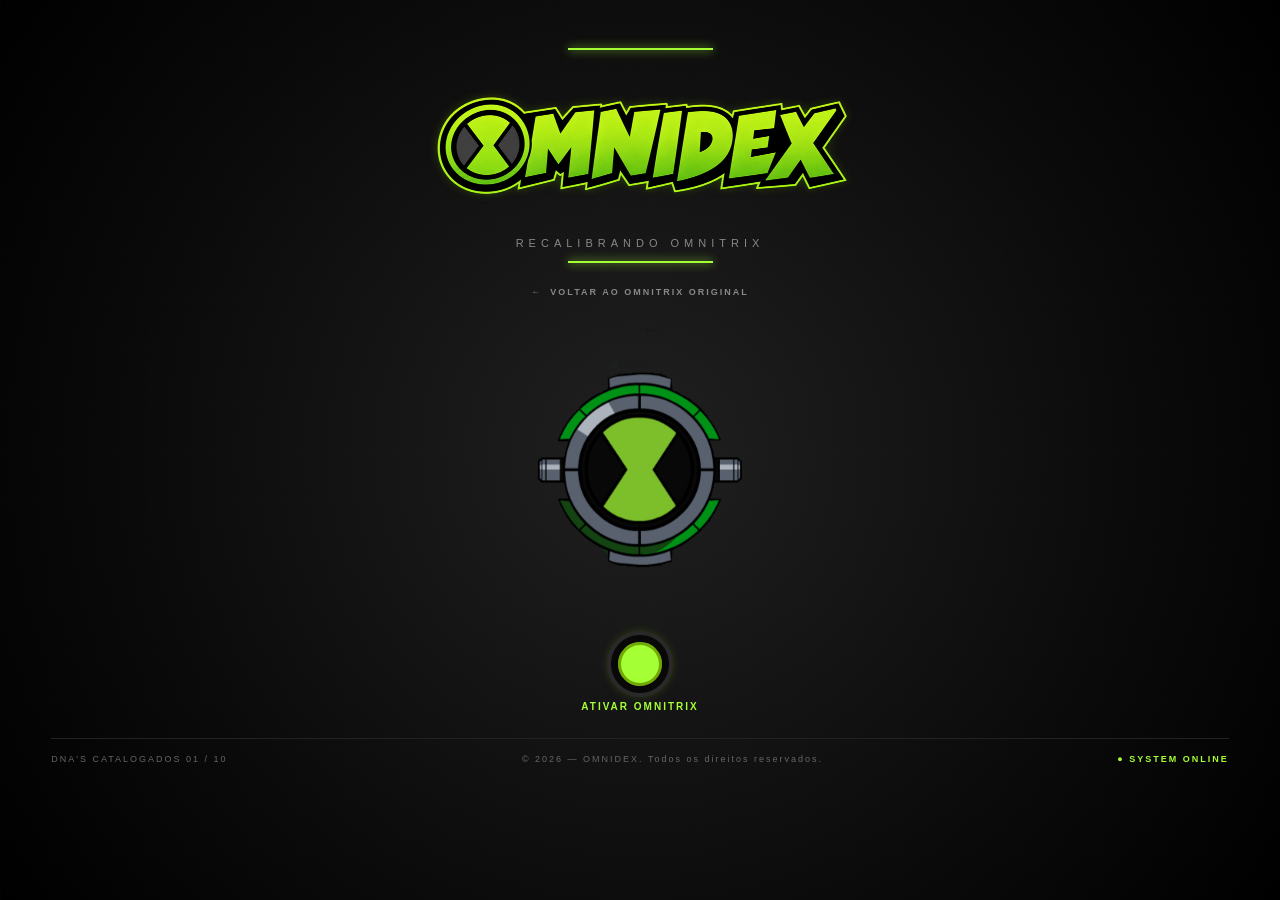
<file: recalibrado.html>
<!DOCTYPE html>
<html lang="pt-BR">

<head>
    <meta charset="UTF-8">
    <meta
        name="viewport"
        content="width=device-width, initial-scale=1.0"
    >
    <meta
        name="description"
        content="Explore os dez aliens iniciais do Omnitrix Recalibrado."
    >
    <meta name="theme-color" content="#080808">
    <title>Omnidex | Omnitrix Recalibrado</title>
    <link rel="icon" type="image/png" href="./assets/images/favicon-omnitrix-optimized.png">
    <link
        href="https://fonts.googleapis.com/css2?family=Bangers&display=swap"
        rel="stylesheet"
    >
    <link rel="stylesheet" href="./assets/css/style.css?v=14">
    <link rel="stylesheet" href="./assets/css/recalibrado.css?v=10">
</head>

<body class="recalibrated-page">
    <div
        class="transformation-flash"
        id="transformationFlash"
        aria-hidden="true"
    ></div>
    <div
        class="alien-x-awakening"
        id="alienXAwakening"
        role="status"
        aria-live="assertive"
        aria-atomic="true"
        aria-hidden="true"
        hidden
    >
        <div class="alien-x-dna" aria-hidden="true">
            <svg viewBox="0 0 160 420" role="presentation">
                <defs>
                    <linearGradient id="alienXDnaGlow" x1="0" x2="1" y1="0" y2="0">
                        <stop offset="0" stop-color="#a5ff35" stop-opacity="0.2"></stop>
                        <stop offset="0.5" stop-color="#f2ff70"></stop>
                        <stop offset="1" stop-color="#a5ff35" stop-opacity="0.3"></stop>
                    </linearGradient>
                </defs>
                <path
                    id="alienXDnaStrandLeft"
                    class="alien-x-dna-strand"
                    d="M40 0 C120 34 120 70 80 105 S40 175 80 210 S120 280 80 315 S40 385 80 420"
                ></path>
                <path
                    id="alienXDnaStrandRight"
                    class="alien-x-dna-strand alien-x-dna-strand-secondary"
                    d="M120 0 C40 34 40 70 80 105 S120 175 80 210 S40 280 80 315 S120 385 80 420"
                ></path>
                <g class="alien-x-dna-rungs"></g>
                <g class="alien-x-dna-particles">
                    <circle r="4">
                        <animateMotion dur="2.2s" repeatCount="indefinite">
                            <mpath href="#alienXDnaStrandLeft"></mpath>
                        </animateMotion>
                    </circle>
                    <circle r="3">
                        <animateMotion dur="2.8s" begin="-1.1s" repeatCount="indefinite">
                            <mpath href="#alienXDnaStrandRight"></mpath>
                        </animateMotion>
                    </circle>
                    <circle r="2.5">
                        <animateMotion dur="3.1s" begin="-0.6s" repeatCount="indefinite">
                            <mpath href="#alienXDnaStrandLeft"></mpath>
                        </animateMotion>
                    </circle>
                    <circle r="3.5">
                        <animateMotion dur="2.6s" begin="-1.7s" repeatCount="indefinite">
                            <mpath href="#alienXDnaStrandRight"></mpath>
                        </animateMotion>
                    </circle>
                    <circle r="2">
                        <animateMotion dur="3.4s" begin="-2.2s" repeatCount="indefinite">
                            <mpath href="#alienXDnaStrandLeft"></mpath>
                        </animateMotion>
                    </circle>
                </g>
            </svg>
            <span class="alien-x-dna-label">ANÁLISE GENÉTICA</span>
        </div>
        <div class="alien-x-target" aria-hidden="true">
            <svg viewBox="0 0 100 100" role="presentation">
                <circle cx="50" cy="50" r="43"></circle>
                <circle class="alien-x-target-inner" cx="50" cy="50" r="32"></circle>
                <path d="M34 26 L50 36 L66 26 L62 48 L74 62 L54 64 L50 82 L44 64 L26 62 L38 48 Z"></path>
                <path class="alien-x-target-core" d="M50 36 L50 64 M36 49 L64 49"></path>
            </svg>
        </div>
        <span class="alien-x-energy-particle alien-x-energy-particle-one" aria-hidden="true"></span>
        <span class="alien-x-energy-particle alien-x-energy-particle-two" aria-hidden="true"></span>
        <span class="alien-x-energy-particle alien-x-energy-particle-three" aria-hidden="true"></span>
        <span class="alien-x-energy-particle alien-x-energy-particle-four" aria-hidden="true"></span>
        <span class="alien-x-energy-particle alien-x-energy-particle-five" aria-hidden="true"></span>
        <span class="alien-x-energy-particle alien-x-energy-particle-six" aria-hidden="true"></span>
        <div class="alien-x-cosmos">
            <span class="alien-x-ring alien-x-ring-outer"></span>
            <span class="alien-x-ring alien-x-ring-inner"></span>
            <span class="alien-x-star alien-x-star-one"></span>
            <span class="alien-x-star alien-x-star-two"></span>
            <img src="./assets/images/recalibrado/AlienX.webp" alt="">
        </div>
        <p class="alien-x-awakening-message">ANÁLISE GENÉTICA EM CURSO</p>
    </div>

    <main class="app">
        <header class="header">
            <div class="header-line"></div>
            <h1>
                <img
                    class="brand-logo"
                    src="./assets/images/icon-optimized.png"
                    alt="Omnidex"
                >
            </h1>
            <p>RECALIBRANDO OMNITRIX</p>
            <div class="header-line"></div>
            <a class="classic-link" href="./index.html">
                <span aria-hidden="true">←</span>
                VOLTAR AO OMNITRIX ORIGINAL
            </a>
        </header>

        <section class="selector-area" id="selectorArea" aria-label="Seletor de aliens">
            <button
                class="navigation-button left"
                id="previousButton"
                type="button"
                aria-label="Alien anterior"
                disabled
            >
                <span class="arrow-shape" aria-hidden="true">←</span>
            </button>

            <div class="omnitrix">
                <audio
                    id="alienChangeSound"
                    src="./assets/sounds/recalibrado/omnisound.mp3"
                    preload="auto"
                ></audio>
                <audio
                    id="alienRevealSound"
                    src="./assets/sounds/recalibrado/omnitrixtransform.mp3"
                    preload="auto"
                ></audio>
                <audio
                    id="omnitrixActivationSound"
                    src="./assets/sounds/recalibrado/omnitrixativa.mp3"
                    preload="auto"
                ></audio>
                <audio
                    id="alienDeactivationSound"
                    src="./assets/sounds/recalibrado/omnitrixoff.mp3"
                    preload="auto"
                ></audio>
                <audio
                    id="alienXTransformationSound"
                    src="./assets/sounds/recalibrado/AlienXTransformation.mp3"
                    preload="auto"
                ></audio>

                <img
                    class="omnitrix-image"
                    id="omnitrixImage"
                    src="./assets/images/recalibrado/OmnitrixRecalibrado.PNG"
                    alt="Omnitrix Recalibrado"
                >

                <div class="alien-display">
                    <button
                        class="alien-reveal-button"
                        id="alienRevealButton"
                        type="button"
                        aria-controls="alienInfo"
                        aria-expanded="false"
                        aria-label="Transformar em Fogo Fátuo"
                        title="Clique para se transformar"
                        disabled
                    >
                        <img id="alienImage" src="./assets/images/recalibrado/FogoFátuo.webp" alt="Fogo Fátuo">
                        <span class="missing-alien-art" id="missingAlienArt" hidden>ARTE INDISPONÍVEL</span>
                        <span class="alien-x-lock" id="alienXLock" hidden>
                            <svg viewBox="0 0 32 32" aria-hidden="true" focusable="false">
                                <rect x="5" y="14" width="22" height="16" rx="3"></rect>
                                <path d="M10 14V9a6 6 0 0 1 12 0v5"></path>
                                <circle cx="16" cy="21" r="2"></circle>
                                <path d="M16 23v3"></path>
                            </svg>
                            <span>ALIEN X BLOQUEADO</span>
                        </span>
                    </button>
                </div>
            </div>

            <button
                class="navigation-button right"
                id="nextButton"
                type="button"
                aria-label="Próximo alien"
                disabled
            >
                <span class="arrow-shape" aria-hidden="true">→</span>
            </button>
        </section>

        <div class="activation-console" id="activationConsole">
            <button
                class="activation-button"
                id="activationButton"
                type="button"
                aria-label="Ativar Omnitrix Recalibrado"
                aria-pressed="false"
                title="Ativar Omnitrix Recalibrado"
            ></button>
            <span class="activation-hint">ATIVAR OMNITRIX</span>
        </div>

        <section class="alien-x-game" id="alienXGame" tabindex="-1" aria-labelledby="alienXGameTitle" hidden>
            <span class="category">PROTOCOLO DE ACESSO</span>
            <h2 id="alienXGameTitle">AUTENTIQUE AS DUAS CHAVES</h2>
            <p class="alien-x-game-instructions">
                Repita a sequência de teclas para autenticar cada chave do Omnitrix.
            </p>
            <ol class="alien-x-progress" aria-label="Progresso do protocolo">
                <li class="alien-x-progress-step" id="alienXProgressOne" aria-current="step">
                    <span class="alien-x-progress-number">01</span>
                    <span>CHAVE PRIMÁRIA</span>
                    <span class="alien-x-progress-state" id="alienXProgressOneState">EM ANDAMENTO</span>
                </li>
                <li class="alien-x-progress-step" id="alienXProgressTwo">
                    <span class="alien-x-progress-number">02</span>
                    <span>CHAVE SECUNDÁRIA</span>
                    <span class="alien-x-progress-state" id="alienXProgressTwoState">AGUARDANDO</span>
                </li>
            </ol>
            <p class="alien-x-game-status" id="alienXGameStatus" aria-live="polite">
                Aguarde a sequência...
            </p>
            <div class="alien-x-keys" role="group" aria-label="Teclas de autenticação">
                <button class="alien-x-key" type="button" data-alien-x-key="a" aria-label="Pressionar tecla A">
                    <kbd>A</kbd>
                </button>
                <button class="alien-x-key" type="button" data-alien-x-key="s" aria-label="Pressionar tecla S">
                    <kbd>S</kbd>
                </button>
                <button class="alien-x-key" type="button" data-alien-x-key="d" aria-label="Pressionar tecla D">
                    <kbd>D</kbd>
                </button>
            </div>
            <button class="alien-x-cancel" id="alienXCancelButton" type="button">
                CANCELAR PROTOCOLO
            </button>
        </section>

        <div id="alienInfo" tabindex="-1" hidden>
            <section class="identity">
                <span class="category">ALIEN SELECIONADO</span>
                <h2 id="alienName"></h2>
                <div class="identity-data">
                    <div>
                        <span>ESPÉCIE</span>
                        <strong id="alienSpecies"></strong>
                    </div>
                    <div>
                        <span>PLANETA</span>
                        <strong id="alienPlanet"></strong>
                    </div>
                </div>
            </section>

            <section class="information" aria-label="Informações do alien">
                <details class="info-card">
                    <summary class="card-title">
                        <span class="icon">01</span>
                        <span class="card-heading" role="heading" aria-level="3">HABILIDADES</span>
                    </summary>
                    <ul id="alienAbilities"></ul>
                </details>

                <details class="info-card">
                    <summary class="card-title">
                        <span class="icon">02</span>
                        <span class="card-heading" role="heading" aria-level="3">APARÊNCIA</span>
                    </summary>
                    <p id="alienAppearance"></p>
                </details>

                <details class="info-card">
                    <summary class="card-title">
                        <span class="icon">03</span>
                        <span class="card-heading" role="heading" aria-level="3">PRIMEIRA APARIÇÃO</span>
                    </summary>
                    <p id="alienAppearanceEpisode"></p>
                </details>

                <details class="info-card danger-card">
                    <summary class="card-title">
                        <span class="icon">04</span>
                        <span class="card-heading" role="heading" aria-level="3">PREDADOR NATURAL</span>
                    </summary>
                    <p id="alienPredator"></p>
                </details>
            </section>
        </div>

        <footer class="footer">
            <span id="alienCounter"></span>
            <span>© 2026 — OMNIDEX. Todos os direitos reservados.</span>
            <span class="status">● SYSTEM ONLINE</span>
        </footer>
    </main>

    <script src="./assets/js/recalibrado.js?v=11"></script>
</body>

</html>
</file>
<file: assets/css/style.css>
/* =========================================================
   CONFIGURAÇÕES GERAIS
========================================================= */

* {
    margin: 0;
    padding: 0;
    box-sizing: border-box;
}

:root {
    --black: #050505;
    --dark: #0c0c0c;
    --gray: #1b1b1b;
    --gray-light: #888;

    --green: #a8ff00;
    --green-dark: #5e9700;
    --white: #f4f4f4;

    --danger: #ff453a;
}

body {
    min-height: 100vh;

    background:
        radial-gradient(
            circle at center,
            #202020 0%,
            #0a0a0a 65%,
            #000000 100%
        );

    color: var(--white);

    font-family:
        Arial,
        Helvetica,
        sans-serif;

    overflow-x: hidden;
}

.transformation-flash {

    position: fixed;

    inset: 0;

    z-index: 100;

    overflow: hidden;

    opacity: 0;

    pointer-events: none;
}

.transformation-flash.is-active {

    animation: transformationFlash 1.15s ease-out both;
}

.transformation-flash.is-active.is-deactivating {
    animation-name: deactivationFlash;
}

.transformation-flash::before,
.transformation-flash::after {

    content: "";

    position: absolute;

    left: 50%;
    top: 50%;

    width: 100vmax;
    aspect-ratio: 1;

    border-radius: 50%;

    transform: translate(-50%, -50%) scale(0.05);
}

.transformation-flash::before {

    background:
        radial-gradient(
            circle,
            rgba(220, 255, 150, 0.8) 0%,
            rgba(168, 255, 0, 0.42) 28%,
            rgba(94, 151, 0, 0.12) 58%,
            transparent 72%
        );

    filter: blur(12px);

    mix-blend-mode: screen;

    animation: transformationGlow 1.15s ease-out both;
}

.transformation-flash.is-deactivating::before {
    background:
        radial-gradient(
            circle,
            rgba(255, 235, 225, 0.95) 0%,
            rgba(255, 69, 58, 0.8) 28%,
            rgba(190, 20, 12, 0.36) 58%,
            transparent 76%
        );
}

.transformation-flash::after {

    border: 3px solid rgba(206, 255, 128, 0.68);

    box-shadow:
        0 0 24px rgba(168, 255, 0, 0.75),
        inset 0 0 24px rgba(168, 255, 0, 0.45);

    animation: transformationRing 0.95s cubic-bezier(0.15, 0.7, 0.25, 1) both;
}

.transformation-flash.is-deactivating::after {
    border-color: rgba(255, 185, 175, 0.9);
    box-shadow:
        0 0 30px rgba(255, 69, 58, 0.95),
        inset 0 0 28px rgba(255, 69, 58, 0.7);
}

.recalibration-transition[hidden] {
    display: none;
}

.recalibration-transition {
    position: fixed;
    inset: 0;
    z-index: 200;
    display: grid;
    place-items: center;
    overflow: hidden;
    background:
        radial-gradient(circle, rgba(168, 255, 0, 0.3), transparent 48%),
        #050705;
    color: var(--green);
    font-size: clamp(12px, 2vw, 18px);
    font-weight: 700;
    letter-spacing: 0.32em;
    text-align: center;
    animation: recalibrationCurtain 1.4s ease-in both;
}

.recalibration-transition::before,
.recalibration-transition::after {
    content: "";
    position: absolute;
    left: 50%;
    top: 50%;
    width: min(70vw, 70vh);
    aspect-ratio: 1;
    border: 1px solid rgba(168, 255, 0, 0.78);
    border-radius: 50%;
    box-shadow:
        0 0 35px rgba(168, 255, 0, 0.35),
        inset 0 0 35px rgba(168, 255, 0, 0.2);
    transform: translate(-50%, -50%);
    animation: recalibrationPulse 1.4s ease-in-out both;
}

.recalibration-transition::after {
    width: min(38vw, 38vh);
    border-style: dashed;
    animation-name: recalibrationSpin;
}

.recalibration-transition span {
    position: relative;
    z-index: 1;
    text-shadow: 0 0 18px var(--green);
    animation: recalibrationText 1.4s ease-in both;
}

body.is-recalibrating .app {
    animation: classicInterfaceExit 1.4s ease-in both;
}

@keyframes recalibrationCurtain {
    0% {
        opacity: 0;
    }

    18%, 76% {
        opacity: 1;
    }

    100% {
        opacity: 0.96;
    }
}

@keyframes recalibrationPulse {
    0% {
        opacity: 0;
        transform: translate(-50%, -50%) scale(0.08);
    }

    24% {
        opacity: 1;
    }

    100% {
        opacity: 0.18;
        transform: translate(-50%, -50%) scale(1.35);
    }
}

@keyframes recalibrationSpin {
    from {
        opacity: 0;
        transform: translate(-50%, -50%) rotate(0) scale(0.25);
    }

    25% {
        opacity: 0.9;
    }

    to {
        opacity: 0;
        transform: translate(-50%, -50%) rotate(180deg) scale(1.2);
    }
}

@keyframes recalibrationText {
    0%, 100% {
        opacity: 0;
        letter-spacing: 0.7em;
    }

    30%, 75% {
        opacity: 1;
        letter-spacing: 0.32em;
    }
}

@keyframes classicInterfaceExit {
    0% {
        filter: none;
        transform: scale(1);
    }

    50% {
        filter: brightness(1.7) saturate(1.5);
    }

    100% {
        filter: brightness(0.2) saturate(1.4);
        transform: scale(0.94);
    }
}

@keyframes transformationFlash {

    0%, 100% {
        opacity: 0;
        background: rgba(168, 255, 0, 0);
    }

    9% {
        opacity: 1;
        background: rgba(168, 255, 0, 0.24);
    }

    24% {
        opacity: 0.38;
        background: rgba(168, 255, 0, 0.1);
    }

    43% {
        opacity: 0.7;
        background: rgba(168, 255, 0, 0.16);
    }

    68% {
        opacity: 0.2;
        background: rgba(168, 255, 0, 0.04);
    }
}

@keyframes deactivationFlash {
    0%, 100% {
        opacity: 0;
        background: rgba(255, 30, 20, 0);
    }

    12% {
        opacity: 1;
        background: rgba(255, 35, 25, 0.92);
    }

    28% {
        opacity: 0.78;
        background: rgba(210, 25, 18, 0.62);
    }

    46% {
        opacity: 0.92;
        background: rgba(255, 45, 30, 0.86);
    }

    72% {
        opacity: 0.3;
        background: rgba(160, 15, 10, 0.24);
    }
}

@keyframes transformationGlow {

    0% {
        opacity: 0;
        transform: translate(-50%, -50%) scale(0.05);
    }

    12% {
        opacity: 1;
        transform: translate(-50%, -50%) scale(0.42);
    }

    100% {
        opacity: 0;
        transform: translate(-50%, -50%) scale(1.6);
    }
}

@keyframes transformationRing {

    0% {
        opacity: 0;
        transform: translate(-50%, -50%) scale(0.05);
    }

    12% {
        opacity: 0.9;
    }

    100% {
        opacity: 0;
        transform: translate(-50%, -50%) scale(1.35);
    }
}

#alienInfo.alien-info-revealing {

    animation: alienInfoReveal 0.55s ease-out both;
}

@keyframes alienInfoReveal {

    from {
        opacity: 0;
        transform: translateY(18px);
    }

    to {
        opacity: 1;
        transform: translateY(0);
    }
}

@media (prefers-reduced-motion: reduce) {

    .transformation-flash.is-active,
    .transformation-flash.is-active.is-deactivating,
    .transformation-flash.is-active::before,
    .transformation-flash.is-active::after,
    #alienInfo.alien-info-revealing,
    .recalibration-transition,
    .recalibration-transition::before,
    .recalibration-transition::after,
    .recalibration-transition span,
    body.is-recalibrating .app {
        animation-duration: 0.01ms;
    }
}


/* =========================================================
   FUNDO
========================================================= */

body::before {
    content: "";

    position: fixed;

    inset: 0;

    pointer-events: none;

    background:
        linear-gradient(
            rgba(255, 255, 255, 0.02) 1px,
            transparent 1px
        ),
        linear-gradient(
            90deg,
            rgba(255, 255, 255, 0.02) 1px,
            transparent 1px
        );

    background-size: 50px 50px;

    opacity: 0.4;
}


/* =========================================================
   APP
========================================================= */

.app {

    width: min(1200px, 92%);

    margin: auto;

    padding: clamp(20px, 4vh, 36px) 0 20px;

}


/* =========================================================
   HEADER
========================================================= */

.header {

    text-align: center;

    margin-bottom: clamp(20px, 3.5vh, 30px);
}

.header-line {

    width: 145px;

    height: 2px;

    margin: 12px auto;

    background: var(--green);

    box-shadow:
        0 0 10px var(--green);
}

.header h1 {

    width: min(100%, 500px);

    margin: 0 auto;
}

.brand-logo {

    display: block;

    width: 100%;
    height: auto;
}

.header p {

    margin-top: 8px;

    color: var(--gray-light);

    letter-spacing: 5px;

    font-size: 11px;
}

.recalibrate-entry {
    display: inline-flex;
    align-items: center;
    gap: 9px;
    margin-top: 18px;
    padding: 10px 16px;
    border: 1px solid rgba(168, 255, 0, 0.48);
    background: rgba(8, 18, 0, 0.72);
    color: var(--green);
    font-size: 10px;
    font-weight: 700;
    letter-spacing: 0.16em;
    text-decoration: none;
    transition:
        background 0.2s ease,
        box-shadow 0.2s ease,
        transform 0.2s ease;
}

.recalibrate-entry span {
    font-size: 15px;
}

.recalibrate-entry:hover {
    background: rgba(30, 54, 0, 0.9);
    box-shadow: 0 0 18px rgba(168, 255, 0, 0.2);
    transform: translateY(-2px);
}

.recalibrate-entry:focus-visible {
    outline: 2px solid var(--green);
    outline-offset: 4px;
}


/* =========================================================
   SELETOR
========================================================= */

.selector-area {

    display: flex;

    align-items: center;

    justify-content: center;

    gap: clamp(40px, 10vw, 150px);

    margin-bottom: 24px;
}

.selector-area:not(.is-activated) .navigation-button,
.selector-area:not(.is-activated) .alien-display {
    visibility: hidden;
}

.selector-area.is-activated .navigation-button {
    animation: selectorReveal 0.45s ease-out both;
}

.selector-area.is-transformed .navigation-button {
    visibility: hidden;
    pointer-events: none;
}

.selector-area.is-activated .alien-display {
    animation: alienDisplayReveal 0.55s ease-out both;
}

@keyframes selectorReveal {
    from {
        opacity: 0;
        transform: scale(0.7);
    }

    to {
        opacity: 1;
        transform: scale(1);
    }
}

@keyframes alienDisplayReveal {
    from {
        opacity: 0;
        transform: translate(-50%, -45%) scale(0.8);
    }

    to {
        opacity: 1;
        transform: translate(-50%, -50%) scale(1);
    }
}

.activation-console {
    position: relative;
    display: flex;
    flex-direction: column;
    align-items: center;
    justify-content: center;
    gap: 8px;
    width: min(1028px, 90%);
    min-height: 78px;
    margin: 0 auto 20px;
}

.activation-console[hidden] {
    display: none;
}

.activation-button {
    flex: 0 0 auto;
    width: 58px;
    height: 58px;
    border: 7px solid #080808;
    border-radius: 50%;
    background: var(--green);
    box-shadow:
        0 0 0 4px #292929,
        inset 0 0 0 3px #72a900,
        0 0 12px rgba(168, 255, 0, 0.35);
    cursor: pointer;
    transition:
        transform 0.2s ease,
        box-shadow 0.2s ease;
}

.activation-hint {
    color: var(--green);
    font-size: 10px;
    font-weight: bold;
    letter-spacing: 2px;
}

.activation-button:disabled + .activation-hint {
    display: none;
}

.activation-button:hover:not(:disabled) {
    transform: scale(1.08);
    box-shadow:
        0 0 0 4px #383838,
        inset 0 0 0 3px #72a900,
        0 0 20px rgba(168, 255, 0, 0.75);
}

.activation-button:focus-visible {
    outline: 2px solid var(--green);
    outline-offset: 8px;
}

.navigation-button:focus-visible {
    outline: 2px solid var(--green);
    outline-offset: 4px;
    border-radius: 50%;
}

.activation-button:disabled {
    cursor: default;
}

.activation-button:disabled:not(:hover) {
    box-shadow:
        0 0 0 4px #292929,
        inset 0 0 0 3px #72a900,
        0 0 16px rgba(168, 255, 0, 0.55);
}

@media (prefers-reduced-motion: reduce) {
    .selector-area.is-activated .navigation-button,
    .selector-area.is-activated .alien-display {
        animation-duration: 0.01ms;
    }
}

/* =========================================================
   OMNITRIX
========================================================= */

.omnitrix {

    position: relative;

    width: min(22vw, 42vh, 340px);
    height: min(22vw, 42vh, 340px);

    flex-shrink: 0;

    border-radius: 50%;

    background: transparent;
}

.omnitrix-image {

    position: absolute;

    inset: 0;

    width: 100%;
    height: 100%;

    object-fit: contain;

    border-radius: 50%;

    z-index: 1;
}

.omnitrix-image.omnitrix-spinning {

    animation: omnitrixSpin 0.6s ease-in-out;
}

.omnitrix-image.omnitrix-deactivation-glow {
    animation: lowBatteryWarning var(--deactivation-duration, 4s) ease-out both;
}

@keyframes lowBatteryWarning {
    0%, 100% {
        filter: drop-shadow(0 0 0 rgba(255, 69, 58, 0));
    }

    12%, 38%, 64% {
        filter:
            drop-shadow(0 0 10px rgba(255, 69, 58, 0.95))
            drop-shadow(0 0 24px rgba(255, 30, 20, 0.65));
    }

    25%, 51% {
        filter: drop-shadow(0 0 1px rgba(255, 69, 58, 0.15));
    }

    78% {
        filter:
            drop-shadow(0 0 6px rgba(255, 69, 58, 0.6))
            drop-shadow(0 0 14px rgba(255, 30, 20, 0.35));
    }
}

@keyframes omnitrixSpin {

    to {
        transform: rotate(360deg);
    }
}

@media (prefers-reduced-motion: reduce) {

    .omnitrix-image.omnitrix-spinning {
        animation-duration: 0.01ms;
    }

    .omnitrix-image.omnitrix-deactivation-glow {
        animation-duration: 0.01ms;
    }
}

/* =========================================================
   SEGMENTOS
========================================================= */

.segment {

    position: absolute;

    inset: 0;

    border-radius: 50%;
}


/*
    As linhas internas são criadas com
    pseudo-elementos.
*/

.segment::before,
.segment::after {

    content: "";

    position: absolute;

    width: 4px;

    height: 170px;

    background: #050505;

    left: 50%;

    top: 50%;

    transform-origin: center;
}


/* Diagonal esquerda */

.segment-1::before {

    transform:
        translate(-50%, -50%)
        rotate(-32deg);
}


/* Diagonal direita */

.segment-2::before {

    transform:
        translate(-50%, -50%)
        rotate(32deg);
}


/* Segunda linha */

.segment-3::before {

    transform:
        translate(-50%, -50%)
        rotate(-148deg);
}


/* Segunda linha */

.segment-4::before {

    transform:
        translate(-50%, -50%)
        rotate(148deg);
}


/* =========================================================
   CENTRO DO OMNITRIX
========================================================= */

.alien-display {

    position: absolute;

    width: 56%;
    aspect-ratio: 1;

    left: 50%;
    top: 50%;

    transform: translate(-50%, -50%);

    display: flex;

    justify-content: center;
    align-items: center;

    z-index: 3;
}

.alien-reveal-button {

    width: 100%;
    height: 100%;

    padding: 0;

    border: 0;

    background: transparent;

    display: flex;

    justify-content: center;
    align-items: center;

    cursor: pointer;
}

.alien-reveal-button:focus-visible {

    outline: 2px solid var(--green);

    outline-offset: 4px;

    border-radius: 50%;
}

#alienInfo[hidden] {

    display: none;
}


.alien-display img {

    width: 100%;
    height: 100%;

    object-fit: contain;

    transition:
        opacity 0.2s ease,
        transform 0.3s ease;
}

#alienImage.alien-xlr8 {

    position: relative;

    left: -1.4%;
}

#alienImage.alien-aquatico {

    position: relative;

    left: 0.7%;
    top: -1.1%;
}

#alienImage.alien-fantasmatico {

    position: relative;

    left: 1.5%;
    top: 1.1%;
}


/* =========================================================
   ANIMAÇÃO DO ALIEN
========================================================= */

.alien-changing {

    animation: alienChange 0.35s ease;

}

@keyframes alienChange {

    0% {

        opacity: 0;

        transform:
            scale(0.4)
            rotate(-10deg);
    }

    100% {

        opacity: 1;

        transform:
            scale(1)
            rotate(0);
    }

}


/* =========================================================
   DETALHES EXTERNOS
========================================================= */

.omnitrix-detail {

    position: absolute;

    z-index: 10;

    background: #050505;
}


/* superior */

.omnitrix-detail.top {

    top: -8px;

    left: 50%;

    width: 36px;
    height: 18px;

    transform:
        translateX(-50%);

    border-radius:
        0 0 15px 15px;
}


/* inferior */

.omnitrix-detail.bottom {

    bottom: -8px;

    left: 50%;

    width: 36px;
    height: 18px;

    transform:
        translateX(-50%);

    border-radius:
        15px 15px 0 0;
}


/* esquerda */

.omnitrix-detail.left {

    left: -8px;

    top: 50%;

    width: 18px;
    height: 50px;

    transform:
        translateY(-50%);

    border-radius:
        0 20px 20px 0;
}


/* direita */

.omnitrix-detail.right {

    right: -8px;

    top: 50%;

    width: 18px;
    height: 50px;

    transform:
        translateY(-50%);

    border-radius:
        20px 0 0 20px;
}


/* =========================================================
   BOTÕES DE NAVEGAÇÃO
========================================================= */

.navigation-button {

    width: 100px;
    height: 100px;

    border: none;

    background: transparent;

    color: white;

    cursor: pointer;

    display: flex;

    justify-content: center;
    align-items: center;

    transition:
        transform 0.2s ease,
        color 0.2s ease;
}


.navigation-button .arrow-shape {

    font-size: 80px;

    font-weight: 300;

    line-height: 1;
}


/* hover */

.navigation-button:hover {

    color: var(--green);

    transform: scale(1.12);

    text-shadow:
        0 0 15px var(--green);
}


/* clique */

.navigation-button:active {

    transform: scale(0.95);

}


/* =========================================================
   IDENTIDADE
========================================================= */

.identity {

    text-align: center;

    margin: 20px 0 35px;
}


.category {

    display: block;

    margin-bottom: 14px;

    color: var(--green);

    font-size: 10px;

    letter-spacing: 5px;

    font-weight: bold;
}


.identity h2 {

    font-family: "Bangers", Impact, fantasy;

    font-size: clamp(34px, 6vw, 58px);

    letter-spacing: 2px;

    line-height: 1.15;

    font-weight: 900;

    text-transform: uppercase;

    text-shadow:
        0 0 15px rgba(168, 255, 0, 0.25);
}


/* =========================================================
   ESPÉCIE / PLANETA
========================================================= */

.identity-data {

    display: flex;

    justify-content: center;

    gap: 50px;

    margin-top: 15px;
}


.identity-data div {

    display: flex;

    flex-direction: column;

    gap: 5px;
}


.identity-data span {

    font-size: 9px;

    color: var(--gray-light);

    letter-spacing: 3px;
}


.identity-data strong {

    font-size: 17px;

    letter-spacing: 2px;

    color: var(--green);
}


/* =========================================================
   INFORMAÇÕES
========================================================= */

.information {

    display: grid;

    grid-template-columns:
        repeat(2, 1fr);

    align-items: start;

    gap: 18px;
}


/* =========================================================
   CARD
========================================================= */

.info-card {

    min-height: 180px;

    padding: 25px;

    background:
        linear-gradient(
            145deg,
            #171717,
            #0b0b0b
        );

    border: 1px solid #2a2a2a;

    position: relative;

    overflow: hidden;

    transition:
        border-color 0.2s ease,
        transform 0.2s ease;
}

.info-card:not([open]) {
    min-height: 0;
}

.info-card > .card-title {
    list-style: none;
    cursor: pointer;
}

.info-card > .card-title::-webkit-details-marker {
    display: none;
}

.info-card > .card-title:focus-visible {
    outline: 2px solid var(--green);
    outline-offset: 5px;
}

.info-card > .card-title::after {
    content: "+";
    margin-left: auto;
    color: var(--green);
    font-size: 22px;
    line-height: 1;
}

.info-card[open] > .card-title::after {
    content: "-";
}

.info-card:not([open]) > .card-title {
    margin-bottom: 0;
}


.info-card::before {

    content: "";

    position: absolute;

    top: 0;
    left: 0;

    width: 3px;
    height: 100%;

    background: var(--green);
}


.info-card:hover {

    transform: translateY(-3px);

    border-color:
        rgba(168, 255, 0, 0.5);
}


/* =========================================================
   TÍTULO DOS CARDS
========================================================= */

.card-title {

    display: flex;

    align-items: center;

    gap: 12px;

    margin-bottom: 20px;
}


.card-title .icon {

    width: 28px;
    height: 28px;

    display: flex;

    align-items: center;
    justify-content: center;

    border: 1px solid var(--green);

    color: var(--green);

    font-size: 9px;

    font-weight: bold;
}


.card-title .card-heading {

    font-family: "Bangers", Impact, fantasy;

    font-size: 25px;

    letter-spacing: 1px;

    font-weight: bold;
}


/* =========================================================
   TEXTO
========================================================= */

.info-card p {

    color: #b8b8b8;

    font-size: 14px;

    line-height: 1.8;
}


/* =========================================================
   HABILIDADES
========================================================= */

.info-card ul {

    list-style: none;
}


.info-card li {

    position: relative;

    margin-bottom: 10px;

    padding-left: 18px;

    color: #b8b8b8;

    font-size: 14px;
}


.info-card li::before {

    content: ">";

    position: absolute;

    left: 0;

    color: var(--green);

    font-weight: bold;
}


/* =========================================================
   CARD DO PREDADOR
========================================================= */

.danger-card {

    border-color: #311717;
}


.danger-card::before {

    background: var(--danger);
}


.danger-card .icon {

    color: var(--danger);

    border-color: var(--danger);
}


/* =========================================================
   FOOTER
========================================================= */

.footer {

    display: flex;

    justify-content: space-between;

    align-items: center;

    margin-top: 30px;

    padding-top: 15px;

    border-top: 1px solid #222;

    font-size: 9px;

    letter-spacing: 2px;

    color: #666;
}


.status {

    color: var(--green);

    font-weight: bold;
}


/* =========================================================
   RESPONSIVIDADE
========================================================= */

@media (max-width: 900px) {

    .selector-area {

        gap: 15px;
    }

    .omnitrix {

        width: 340px;
        height: 340px;
    }

    .navigation-button {

        width: 70px;
        height: 70px;
    }

    .navigation-button .arrow-shape {

        font-size: 55px;
    }

}


@media (max-width: 700px) {

    .app {

        padding-top: 25px;
    }

    .selector-area {

        gap: 0;
    }

    .omnitrix {

        width: 280px;
        height: 280px;
    }

    .navigation-button {

        width: 55px;
    }

    .navigation-button .arrow-shape {

        font-size: 42px;
    }

    .information {

        grid-template-columns: 1fr;
    }

    .identity-data {

        gap: 25px;
    }

    .footer {

        flex-direction: column;

        gap: 10px;

        text-align: center;
    }

}


@media (max-width: 450px) {

    .selector-area {

        display: grid;

        grid-template-columns:
            45px 1fr 45px;
    }

    .omnitrix {

        width: min(230px, calc(92vw - 90px));
        height: min(230px, calc(92vw - 90px));

        margin: auto;
    }

    .identity h2 {

        letter-spacing: 4px;
    }

    .identity-data {

        flex-direction: column;

        gap: 10px;
    }

}

@media (prefers-reduced-motion: reduce) {
    .alien-changing {
        animation-duration: 0.01ms;
    }

    .navigation-button,
    .activation-button,
    .recalibrate-entry,
    .info-card,
    .alien-display img {
        transition-duration: 0.01ms;
    }
}
</file>
<file: assets/css/recalibrado.css>
:root {
    --green: #a5ff35;
    --green-dark: #5d9820;
    --gray-light: #888;
}

@keyframes alienXDnaRecognizedRotation {
    0%, 100% {
        transform: rotateY(-45deg) scaleX(0.65);
    }

    50% {
        transform: rotateY(45deg) scaleX(1.08);
    }
}

body.recalibrated-page {
    background:
        radial-gradient(circle at center, #202020 0%, #0a0a0a 65%, #000 100%);
}

.recalibrated-page .header {
    margin-bottom: clamp(20px, 3.5vh, 30px);
}

.recalibrated-page .classic-link {
    display: inline-flex;
    align-items: center;
    gap: 8px;
    margin-top: 12px;
    color: var(--gray-light);
    font-size: 9px;
    font-weight: 700;
    letter-spacing: 2px;
    text-decoration: none;
    transition: color 0.2s ease;
}

.recalibrated-page .classic-link:hover,
.recalibrated-page .classic-link:focus-visible {
    color: var(--green);
}

.recalibrated-page .classic-link:focus-visible {
    outline: 2px solid var(--green);
    outline-offset: 5px;
}

.recalibrated-page .omnitrix-image {
    border-radius: 0;
    transition: filter 0.25s ease;
}

.recalibrated-page .alien-display {
    width: 57%;
}

.recalibrated-page .alien-reveal-button {
    position: relative;
    overflow: visible;
}

.recalibrated-page #alienImage {
    width: 100%;
    height: 100%;
    object-fit: contain;
    filter: drop-shadow(0 0 5px rgba(165, 255, 53, 0.2));
}

.recalibrated-page .alien-reveal-button.is-locked {
    cursor: pointer;
}

.recalibrated-page .alien-reveal-button.is-locked #alienImage {
    filter: grayscale(0.85) brightness(0.42);
}

.recalibrated-page .alien-x-lock[hidden] {
    display: none;
}

.recalibrated-page .alien-x-lock {
    position: absolute;
    inset: 0;
    display: flex;
    flex-direction: column;
    align-items: center;
    justify-content: center;
    gap: 7px;
    color: var(--green);
    font-size: clamp(7px, 1.3vw, 10px);
    font-weight: 700;
    letter-spacing: 0.1em;
    text-align: center;
    text-shadow: 0 0 10px rgba(165, 255, 53, 0.85);
    pointer-events: none;
}

.recalibrated-page .alien-x-lock svg {
    width: 27%;
    max-width: 56px;
    fill: rgba(5, 10, 4, 0.94);
    stroke: var(--green);
    stroke-linecap: round;
    stroke-linejoin: round;
    stroke-width: 2;
    filter: drop-shadow(0 0 8px rgba(165, 255, 53, 0.8));
}

.recalibrated-page .missing-alien-art {
    position: absolute;
    inset: 15%;
    display: grid;
    place-items: center;
    padding: 12px;
    border: 1px dashed rgba(165, 255, 53, 0.55);
    border-radius: 50%;
    background: rgba(5, 5, 5, 0.92);
    color: var(--green);
    font-size: clamp(8px, 1.4vw, 11px);
    font-weight: 700;
    letter-spacing: 0.12em;
    text-align: center;
}

.recalibrated-page .missing-alien-art[hidden] {
    display: none;
}

.recalibrated-page .alien-display img[hidden] {
    display: none;
}

.recalibrated-page .omnitrix-image.omnitrix-spinning {
    animation: recalibratedSpin var(--change-duration, 1536ms) ease-in-out;
}

.recalibrated-page .omnitrix-image.omnitrix-activating {
    animation: recalibratedActivation var(--activation-duration, 2040ms) ease-in-out;
}

.recalibrated-page .omnitrix-image.omnitrix-deactivation-glow {
    animation: recalibratedDeactivation var(--deactivation-duration, 2232ms) ease-in-out;
}

.recalibrated-page .selector-area.is-activated .navigation-button,
.recalibrated-page .selector-area.is-activated .alien-display {
    animation-duration: var(--activation-duration, 2040ms);
}

.recalibrated-page .transformation-flash.is-active,
.recalibrated-page .transformation-flash.is-active::before,
.recalibrated-page .transformation-flash.is-active::after,
.recalibrated-page #alienInfo.alien-info-revealing {
    animation-duration: var(--transformation-duration, 2040ms);
}

.recalibrated-page .identity {
    margin-top: 20px;
}

.recalibrated-page .footer {
    margin-top: 26px;
}

.alien-x-game[hidden],
.alien-x-awakening[hidden] {
    display: none;
}

.alien-x-game {
    width: min(620px, 100%);
    margin: 22px auto 34px;
    padding: clamp(22px, 5vw, 38px);
    border: 1px solid rgba(165, 255, 53, 0.38);
    background:
        radial-gradient(circle at 50% 0, rgba(112, 174, 38, 0.16), transparent 58%),
        linear-gradient(145deg, rgba(20, 25, 17, 0.96), rgba(5, 7, 5, 0.98));
    box-shadow: 0 0 32px rgba(104, 190, 37, 0.1), inset 0 0 28px rgba(104, 190, 37, 0.04);
    text-align: center;
}

.alien-x-progress {
    display: grid;
    grid-template-columns: repeat(2, minmax(0, 1fr));
    gap: 10px;
    margin: 22px 0 16px;
    padding: 0;
    list-style: none;
}

.alien-x-progress-step {
    display: grid;
    grid-template-columns: auto 1fr;
    align-items: center;
    gap: 5px 10px;
    padding: 12px;
    border: 1px solid rgba(165, 255, 53, 0.2);
    background: rgba(4, 8, 4, 0.62);
    color: #858c80;
    font-size: 9px;
    font-weight: 700;
    letter-spacing: 0.08em;
    text-align: left;
    transition: border-color 0.2s ease, background 0.2s ease, color 0.2s ease;
}

.alien-x-progress-step.is-current {
    border-color: rgba(165, 255, 53, 0.85);
    background: rgba(55, 83, 30, 0.42);
    color: #e0ffd0;
    box-shadow: inset 0 0 18px rgba(165, 255, 53, 0.08);
}

.alien-x-progress-step.is-complete {
    border-color: rgba(165, 255, 53, 0.48);
    color: var(--green);
}

.alien-x-progress-number {
    grid-row: span 2;
    color: var(--green);
    font-size: 16px;
}

.alien-x-progress-state {
    color: #8d9984;
    font-size: 8px;
}

.alien-x-progress-step.is-current .alien-x-progress-state,
.alien-x-progress-step.is-complete .alien-x-progress-state {
    color: var(--green);
}

.alien-x-game .category {
    margin-bottom: 10px;
}

.alien-x-game h2 {
    color: var(--white);
    font-family: "Bangers", Impact, fantasy;
    font-size: clamp(24px, 5vw, 34px);
    letter-spacing: 2px;
    text-shadow: 0 0 14px rgba(165, 255, 53, 0.35);
}

.alien-x-game-instructions,
.alien-x-game-status {
    color: #b6b6b6;
    font-size: 13px;
    line-height: 1.6;
}

.alien-x-game-instructions {
    margin-top: 10px;
}

.alien-x-game-status {
    min-height: 22px;
    margin-top: 12px;
    color: var(--green);
    font-weight: 700;
}

.alien-x-keys {
    display: flex;
    justify-content: center;
    gap: 12px;
    margin-top: 22px;
}

.alien-x-key {
    display: grid;
    justify-items: center;
    min-width: 76px;
    padding: 14px 12px;
    border: 1px solid rgba(165, 255, 53, 0.38);
    background: rgba(9, 13, 8, 0.9);
    color: var(--white);
    cursor: pointer;
    transition: border-color 0.18s ease, background 0.18s ease, box-shadow 0.18s ease, transform 0.18s ease;
}

.alien-x-key kbd {
    display: grid;
    width: 36px;
    height: 36px;
    place-items: center;
    border: 1px solid rgba(165, 255, 53, 0.56);
    border-radius: 50%;
    background: rgba(165, 255, 53, 0.09);
    color: var(--green);
    font: 700 15px Arial, sans-serif;
}

.alien-x-key:hover:not(:disabled),
.alien-x-key.is-active {
    border-color: var(--green);
    background: rgba(57, 92, 24, 0.52);
    box-shadow: 0 0 18px rgba(165, 255, 53, 0.24);
    transform: translateY(-2px);
}

.alien-x-key:disabled {
    cursor: default;
}

.alien-x-key:focus-visible,
.alien-x-cancel:focus-visible {
    outline: 2px solid var(--green);
    outline-offset: 4px;
}

.alien-x-cancel {
    margin-top: 20px;
    border: 0;
    background: transparent;
    color: var(--gray-light);
    cursor: pointer;
    font-size: 9px;
    font-weight: 700;
    letter-spacing: 0.16em;
    text-decoration: underline;
    text-underline-offset: 4px;
}

.alien-x-cancel:hover {
    color: var(--white);
}

.alien-x-awakening {
    position: fixed;
    inset: 0;
    z-index: 150;
    display: grid;
    place-items: center;
    overflow: hidden;
    isolation: isolate;
    pointer-events: none;
}

.alien-x-awakening::before {
    position: absolute;
    z-index: -1;
    inset: 0;
    background:
        radial-gradient(ellipse at center, rgba(34, 68, 22, 0.42), rgba(3, 8, 5, 0.7) 52%, rgba(0, 0, 0, 0.94) 100%);
    content: "";
    opacity: 0;
    transition: opacity 1.15s ease;
}

.alien-x-awakening.is-scanning::before {
    opacity: 0.28;
}

.alien-x-awakening.is-cosmic::before {
    opacity: 1;
}

.alien-x-dna {
    position: absolute;
    top: var(--alien-x-center-y, 50%);
    left: var(--alien-x-center-x, 50%);
    width: min(29vw, 230px);
    height: min(76vh, 550px);
    transform: translate(-50%, -50%);
    transform-style: preserve-3d;
    perspective: 700px;
    opacity: 0;
}

.alien-x-awakening.is-scanning .alien-x-dna {
    opacity: 1;
    animation: alienXDnaScan 1.8s ease-in-out infinite alternate;
}

.alien-x-dna svg {
    width: 100%;
    height: 100%;
    overflow: visible;
    transform-box: fill-box;
    transform-origin: center;
    transform-style: preserve-3d;
    animation: alienXDnaRotation 2.8s ease-in-out infinite;
    filter:
        drop-shadow(0 0 8px rgba(183, 255, 53, 0.9))
        drop-shadow(0 0 28px rgba(171, 255, 28, 0.58));
}

.alien-x-dna-strand {
    fill: none;
    stroke: url("#alienXDnaGlow");
    stroke-width: 6;
    stroke-linecap: round;
    filter: drop-shadow(0 0 5px rgba(223, 255, 80, 0.95));
    animation: alienXDnaStrandGlow 1.1s ease-in-out infinite alternate;
}

.alien-x-dna-strand-secondary {
    stroke-width: 5;
    animation-delay: -0.55s;
}

.alien-x-dna-rungs {
    fill: none;
    stroke: #dfff55;
    stroke-width: 3;
    stroke-linecap: round;
    opacity: 0.86;
    filter: drop-shadow(0 0 5px rgba(226, 255, 94, 0.9));
    animation: alienXDnaRungs 1.2s ease-in-out infinite alternate;
}

.alien-x-dna-particles circle {
    fill: #f3ffb0;
    filter: drop-shadow(0 0 6px #c5ff36);
}

.alien-x-dna-label {
    position: absolute;
    left: 50%;
    bottom: -26px;
    color: #e2ff91;
    font-size: 9px;
    font-weight: 700;
    letter-spacing: 0.28em;
    text-align: center;
    text-shadow: 0 0 12px rgba(195, 255, 61, 0.95);
    transform: translateX(-50%);
    white-space: nowrap;
}

.alien-x-awakening.is-recognized .alien-x-dna {
    animation: alienXDnaRecognized 0.36s ease-in-out infinite alternate;
}

.alien-x-awakening.is-recognized .alien-x-dna svg {
    filter:
        drop-shadow(0 0 15px rgba(228, 255, 77, 1))
        drop-shadow(0 0 48px rgba(194, 255, 34, 0.94));
    animation: alienXDnaRecognizedRotation 0.75s ease-in-out infinite;
}

.alien-x-awakening.is-dissolving .alien-x-dna {
    animation: alienXDnaDissolve 1.6s ease-in both;
}

.alien-x-awakening.is-dissolving .alien-x-dna-particles {
    opacity: 0;
}

.alien-x-target {
    position: absolute;
    top: var(--alien-x-center-y, 50%);
    left: var(--alien-x-center-x, 50%);
    width: clamp(72px, 12vw, 112px);
    aspect-ratio: 1;
    opacity: 0;
    transform: translate(-50%, -50%) scale(0.3);
}

.alien-x-target svg {
    width: 100%;
    height: 100%;
    overflow: visible;
    fill: rgba(5, 12, 4, 0.88);
    stroke: #dfff62;
    stroke-width: 2;
    filter: drop-shadow(0 0 12px rgba(191, 255, 55, 0.95));
}

.alien-x-target-inner {
    fill: none;
    stroke-dasharray: 4 4;
}

.alien-x-target-core {
    fill: none;
    stroke-width: 4;
}

.alien-x-awakening.is-dissolving .alien-x-target {
    animation: alienXTargetAcquire 1.6s ease-out both;
}

.alien-x-energy-particle {
    position: absolute;
    top: var(--alien-x-center-y, 50%);
    left: var(--alien-x-center-x, 50%);
    width: 7px;
    height: 7px;
    border-radius: 50%;
    background: #edffad;
    box-shadow:
        0 0 8px 3px rgba(201, 255, 60, 0.9),
        0 0 20px 8px rgba(150, 255, 37, 0.5);
    opacity: 0;
}

.alien-x-awakening.is-dissolving .alien-x-energy-particle {
    animation: alienXParticleConverge 1.55s cubic-bezier(0.2, 0.78, 0.25, 1) both;
}

.alien-x-energy-particle-one {
    --particle-x: -22vw;
    --particle-y: -18vh;
    animation-delay: 0.05s !important;
}

.alien-x-energy-particle-two {
    --particle-x: 19vw;
    --particle-y: -23vh;
    animation-delay: 0.18s !important;
}

.alien-x-energy-particle-three {
    --particle-x: -26vw;
    --particle-y: 8vh;
    animation-delay: 0.12s !important;
}

.alien-x-energy-particle-four {
    --particle-x: 25vw;
    --particle-y: 13vh;
    animation-delay: 0.24s !important;
}

.alien-x-energy-particle-five {
    --particle-x: -15vw;
    --particle-y: 25vh;
    animation-delay: 0.32s !important;
}

.alien-x-energy-particle-six {
    --particle-x: 13vw;
    --particle-y: 27vh;
    animation-delay: 0.08s !important;
}

.alien-x-cosmos {
    position: absolute;
    top: var(--alien-x-center-y, 50%);
    left: var(--alien-x-center-x, 50%);
    display: grid;
    width: min(68vw, 62vh, 390px);
    aspect-ratio: 1;
    place-items: center;
    opacity: 0;
    transform: translate(-50%, -50%) scale(0.64);
}

.alien-x-awakening.is-cosmic .alien-x-cosmos {
    animation: alienXCosmosReveal 1.5s cubic-bezier(0.16, 0.8, 0.2, 1) both;
}

.alien-x-cosmos::before,
.alien-x-cosmos::after {
    position: absolute;
    inset: 18%;
    border: 1px solid rgba(166, 255, 97, 0.45);
    border-radius: 50%;
    content: "";
}

.alien-x-cosmos::before {
    box-shadow: 0 0 45px rgba(157, 255, 72, 0.3), inset 0 0 35px rgba(157, 255, 72, 0.2);
    animation: alienXCorePulse 2.1s ease-in-out infinite alternate;
}

.alien-x-cosmos::after {
    inset: 30%;
    border-color: rgba(223, 255, 190, 0.68);
    box-shadow: 0 0 30px rgba(203, 255, 155, 0.35);
    animation: alienXCorePulse 1.4s ease-in-out infinite alternate-reverse;
}

.alien-x-cosmos img {
    position: relative;
    z-index: 1;
    width: 53%;
    height: 53%;
    object-fit: contain;
    filter: drop-shadow(0 0 22px rgba(159, 255, 69, 0.72));
    animation: alienXFigure 2s ease-in-out infinite alternate;
}

.alien-x-ring {
    position: absolute;
    inset: 5%;
    border: 1px solid rgba(173, 255, 91, 0.36);
    border-radius: 50%;
    box-shadow: 0 0 24px rgba(145, 255, 64, 0.14);
}

.alien-x-ring-outer {
    animation: alienXOrbit 8s linear infinite;
}

.alien-x-ring-inner {
    inset: 12%;
    border-style: dashed;
    border-color: rgba(222, 255, 194, 0.38);
    animation: alienXOrbit 12s linear infinite reverse;
}

.alien-x-star {
    position: absolute;
    z-index: 2;
    width: 9px;
    height: 9px;
    border-radius: 50%;
    background: #d8ffab;
    box-shadow: 0 0 18px 5px rgba(172, 255, 81, 0.7);
}

.alien-x-star-one {
    top: 14%;
    left: 21%;
    animation: alienXStar 2.7s ease-in-out infinite alternate;
}

.alien-x-star-two {
    right: 17%;
    bottom: 18%;
    animation: alienXStar 2.1s ease-in-out infinite alternate-reverse;
}

.alien-x-awakening-message {
    position: absolute;
    bottom: max(9vh, 28px);
    color: #d4ffb2;
    font-size: clamp(11px, 2.5vw, 15px);
    font-weight: 700;
    letter-spacing: 0.35em;
    text-align: center;
    text-shadow: 0 0 18px rgba(175, 255, 103, 0.8);
    opacity: 0;
}

.alien-x-awakening.is-cosmic .alien-x-awakening-message {
    animation: alienXTitle 1.5s ease both;
}

@keyframes alienXDnaScan {
    from {
        filter: brightness(0.9);
        transform: translate(-50%, -50%) rotateY(-22deg) scaleY(0.98);
    }

    to {
        filter: brightness(1.35);
        transform: translate(-50%, -50%) rotateY(22deg) scaleY(1.02);
    }
}

@keyframes alienXDnaRotation {
    0%, 100% {
        transform: rotateY(-34deg) rotateZ(-2deg) scaleX(0.78);
    }

    50% {
        transform: rotateY(34deg) rotateZ(2deg) scaleX(1);
    }
}

@keyframes alienXDnaStrandGlow {
    from {
        stroke-width: 4;
        opacity: 0.66;
    }

    to {
        stroke-width: 8;
        opacity: 1;
    }
}

@keyframes alienXDnaRungs {
    from {
        opacity: 0.42;
    }

    to {
        opacity: 0.98;
    }
}

@keyframes alienXDnaRecognized {
    from {
        filter: brightness(1.2);
        transform: translate(-50%, -50%) scale(1);
    }

    to {
        filter: brightness(2);
        transform: translate(-50%, -50%) scale(1.06);
    }
}

@keyframes alienXDnaDissolve {
    0% {
        opacity: 1;
        filter: brightness(1.4);
        transform: translate(-50%, -50%) scale(1);
    }

    35% {
        opacity: 0.92;
        filter: brightness(2.5);
        transform: translate(-50%, -50%) scale(1.1);
    }

    100% {
        opacity: 0;
        filter: brightness(3.5) blur(9px);
        transform: translate(-50%, -50%) scale(0.64);
    }
}

@keyframes alienXTargetAcquire {
    0% {
        opacity: 0;
        transform: translate(-50%, -50%) scale(0.3) rotate(-28deg);
    }

    42% {
        opacity: 1;
        transform: translate(-50%, -50%) scale(1.22) rotate(9deg);
    }

    72%, 100% {
        opacity: 0.95;
        transform: translate(-50%, -50%) scale(1) rotate(0);
    }
}

@keyframes alienXParticleConverge {
    0% {
        opacity: 0;
        transform: translate(var(--particle-x), var(--particle-y)) scale(0.3);
    }

    18%, 82% {
        opacity: 1;
    }

    100% {
        opacity: 0;
        transform: translate(0, 0) scale(1.7);
    }
}

@keyframes alienXCosmosReveal {
    0% {
        opacity: 0;
        transform: translate(-50%, -50%) scale(0.64);
    }

    65%, 100% {
        opacity: 1;
        transform: translate(-50%, -50%) scale(1);
    }
}

@keyframes alienXFigure {
    to {
        transform: scale(1.035);
    }
}

@keyframes alienXOrbit {
    to {
        transform: rotate(360deg) scale(1.06);
    }
}

@keyframes alienXCorePulse {
    to {
        opacity: 0.35;
        transform: scale(0.84);
    }
}

@keyframes alienXStar {
    to {
        opacity: 0.25;
        transform: scale(0.55);
    }
}

@keyframes alienXTitle {
    0% {
        opacity: 0;
        transform: translateY(10px);
    }

    40%, 100% {
        opacity: 1;
        transform: translateY(0);
    }
}

@keyframes recalibratedSpin {
    to {
        transform: rotate(360deg);
    }
}

@keyframes recalibratedActivation {
    0%, 100% {
        filter: drop-shadow(0 0 0 rgba(165, 255, 53, 0));
        transform: scale(1);
    }

    18%, 52%, 82% {
        filter:
            drop-shadow(0 0 14px rgba(165, 255, 53, 0.95))
            drop-shadow(0 0 28px rgba(165, 255, 53, 0.55));
        transform: scale(1.035);
    }

    35%, 68% {
        filter: drop-shadow(0 0 2px rgba(165, 255, 53, 0.2));
        transform: scale(1);
    }
}

@keyframes recalibratedDeactivation {
    0%, 100% {
        filter: none;
    }

    25%, 70% {
        filter:
            drop-shadow(0 0 12px rgba(255, 69, 58, 0.95))
            drop-shadow(0 0 26px rgba(255, 30, 20, 0.65));
    }
}

@media (prefers-reduced-motion: reduce) {
    .recalibrated-page .omnitrix-image.omnitrix-spinning,
    .recalibrated-page .omnitrix-image.omnitrix-activating,
    .recalibrated-page .omnitrix-image.omnitrix-deactivation-glow {
        animation-duration: 0.01ms;
    }

    .recalibrated-page .selector-area.is-activated .navigation-button,
    .recalibrated-page .selector-area.is-activated .alien-display,
    .recalibrated-page .transformation-flash.is-active,
    .recalibrated-page .transformation-flash.is-active::before,
    .recalibrated-page .transformation-flash.is-active::after,
    .recalibrated-page #alienInfo.alien-info-revealing {
        animation-duration: 0.01ms;
    }

    .recalibrated-page .classic-link,
    .recalibrated-page .omnitrix-image,
    .alien-x-key {
        transition-duration: 0.01ms;
    }

    .alien-x-awakening::before,
    .alien-x-awakening.is-scanning .alien-x-dna,
    .alien-x-awakening.is-recognized .alien-x-dna,
    .alien-x-awakening.is-recognized .alien-x-dna svg,
    .alien-x-dna svg,
    .alien-x-dna-strand,
    .alien-x-awakening.is-dissolving .alien-x-dna,
    .alien-x-awakening.is-dissolving .alien-x-target,
    .alien-x-awakening.is-dissolving .alien-x-energy-particle,
    .alien-x-awakening.is-cosmic .alien-x-cosmos,
    .alien-x-awakening.is-cosmic .alien-x-awakening-message,
    .alien-x-cosmos::before,
    .alien-x-cosmos::after,
    .alien-x-cosmos img,
    .alien-x-ring,
    .alien-x-star,
    .alien-x-dna-rungs {
        animation-duration: 0.01ms;
        animation-iteration-count: 1;
    }

    .alien-x-dna-strand > animate,
    .alien-x-dna-particles animateMotion {
        display: none;
    }

    .alien-x-awakening::before {
        transition-duration: 0.01ms;
    }
}

@media (max-width: 450px) {
    .alien-x-keys {
        gap: 7px;
    }

    .alien-x-key {
        min-width: 0;
        flex: 1;
        padding: 12px 6px;
    }

    .alien-x-dna {
        width: min(43vw, 190px);
        height: min(72vh, 470px);
    }

    .alien-x-progress-step {
        grid-template-columns: 1fr;
        gap: 5px;
        padding: 10px 7px;
        font-size: 8px;
        text-align: center;
    }

    .alien-x-progress-number {
        grid-row: auto;
    }
}
</file>
